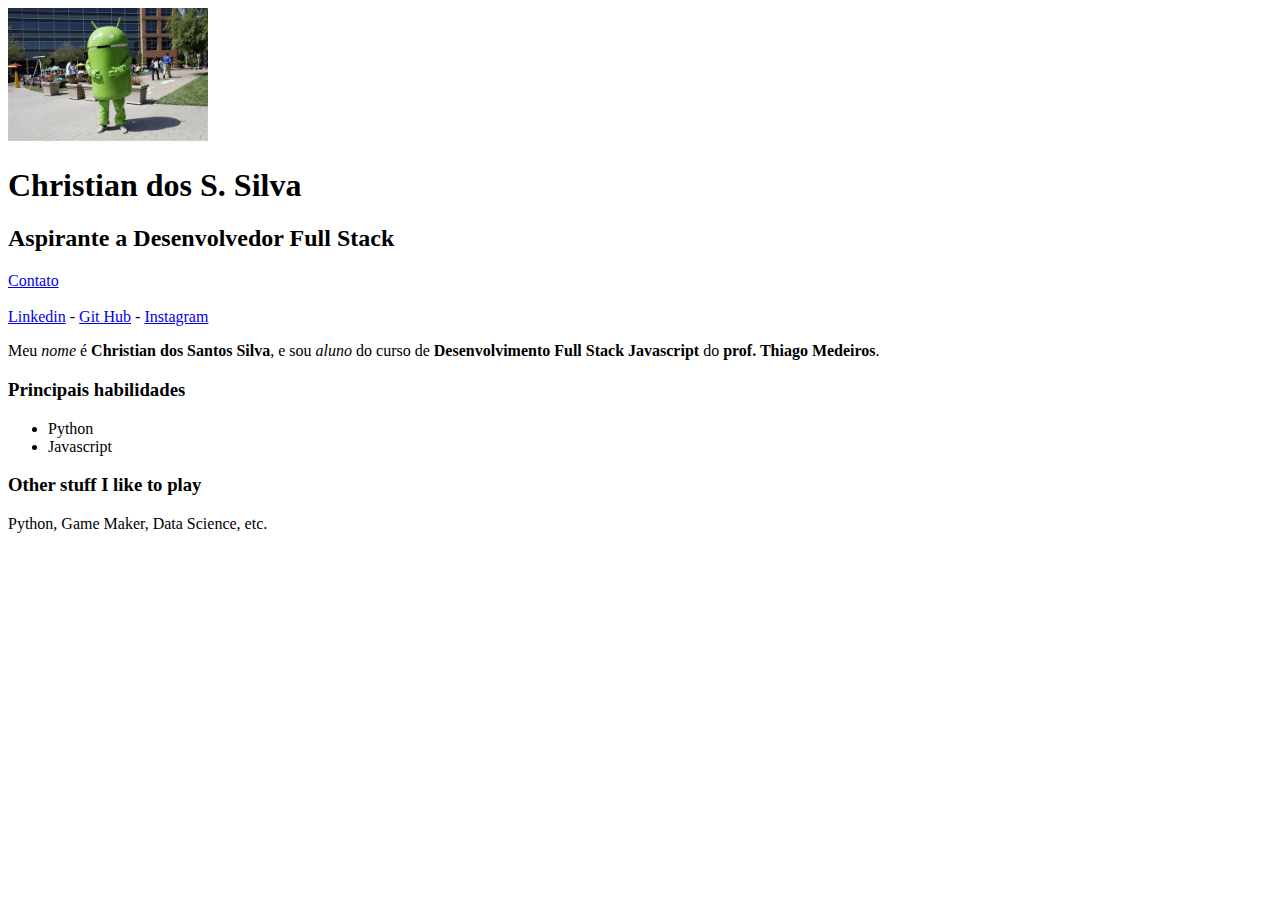
<file: 01 - HTML/aulas-04-05-06-07/index.html>
<!DOCTYPE html>
<html lang="pt-br">
<head>
    <meta charset="UTF-8">
    <meta http-equiv="X-UA-Compatible" content="IE=edge">
    <meta name="viewport" content="width=device-width, initial-scale=1.0">
    <title>Christian dos S. Silva</title>
</head>
<body>

    <img src="android.jpeg" alt="Foto: mascote do Android" width="200px">
    <h1>Christian dos S. Silva</h1>
    <h2>Aspirante a Desenvolvedor Full Stack</h2>

    <a href="contato.html">Contato</a>

    <br><br>

    <a href="https://www.linkedin.com" target="_blank">Linkedin</a>
    -
    <a href="https://www.github.com" target="_blank">Git Hub</a>
    -
    <a href="https://www.instagram.com" target="_blank">Instagram</a>


    <p>
        Meu <em>nome</em> é <strong>Christian dos Santos Silva</strong>, e sou <i>aluno</i> do curso de <strong>Desenvolvimento Full Stack Javascript</strong> do <b>prof. Thiago Medeiros</b>.
    </p>

    <h3>Principais habilidades</h3>
    <ul>
        <li>Python</li>
        <li>Javascript</li>
    </ul>

    <h3>Other stuff I like to play</h3>
    <p>
        Python, Game Maker, Data Science, etc.
    </p>
</body>
</html>
</file>
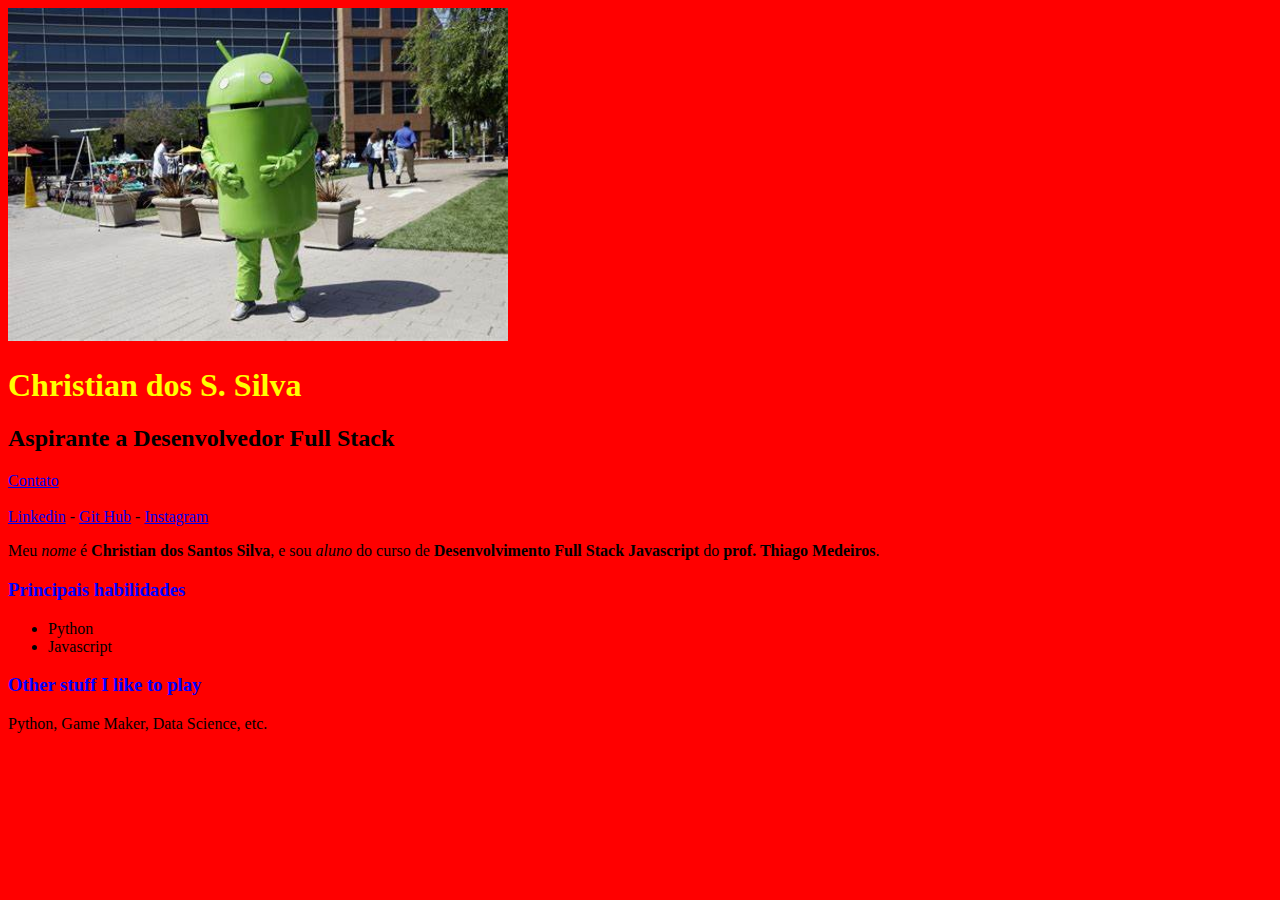
<file: 02 - CSS/aula01 - Tag, Class e ID/index.html>
<!DOCTYPE html>
<html lang="pt-br">
<head>
    <meta charset="UTF-8">
    <meta http-equiv="X-UA-Compatible" content="IE=edge">
    <meta name="viewport" content="width=device-width, initial-scale=1.0">
    <title>Christian dos S. Silva</title> 
    
    <link rel="stylesheet" href="style.css">   
</head>
<body>

    <img src="android.jpeg" alt="Foto: mascote do Android" class="foto">

    <h1 id="titulo-principal">Christian dos S. Silva</h1>
    <h2>Aspirante a Desenvolvedor Full Stack</h2>

    <a href="contato.html">Contato</a>

    <br><br>

    <a href="https://www.linkedin.com" target="_blank">Linkedin</a>
    -
    <a href="https://www.github.com" target="_blank">Git Hub</a>
    -
    <a href="https://www.instagram.com" target="_blank">Instagram</a>


    <p>
        Meu <em>nome</em> é <strong>Christian dos Santos Silva</strong>, e sou <i>aluno</i> do curso de <strong>Desenvolvimento Full Stack Javascript</strong> do <b>prof. Thiago Medeiros</b>.
    </p>

    <h3>Principais habilidades</h3>
    <ul>
        <li>Python</li>
        <li>Javascript</li>
    </ul>

    <h3>Other stuff I like to play</h3>
    <p>
        Python, Game Maker, Data Science, etc.
    </p>
</body>
</html>
</file>
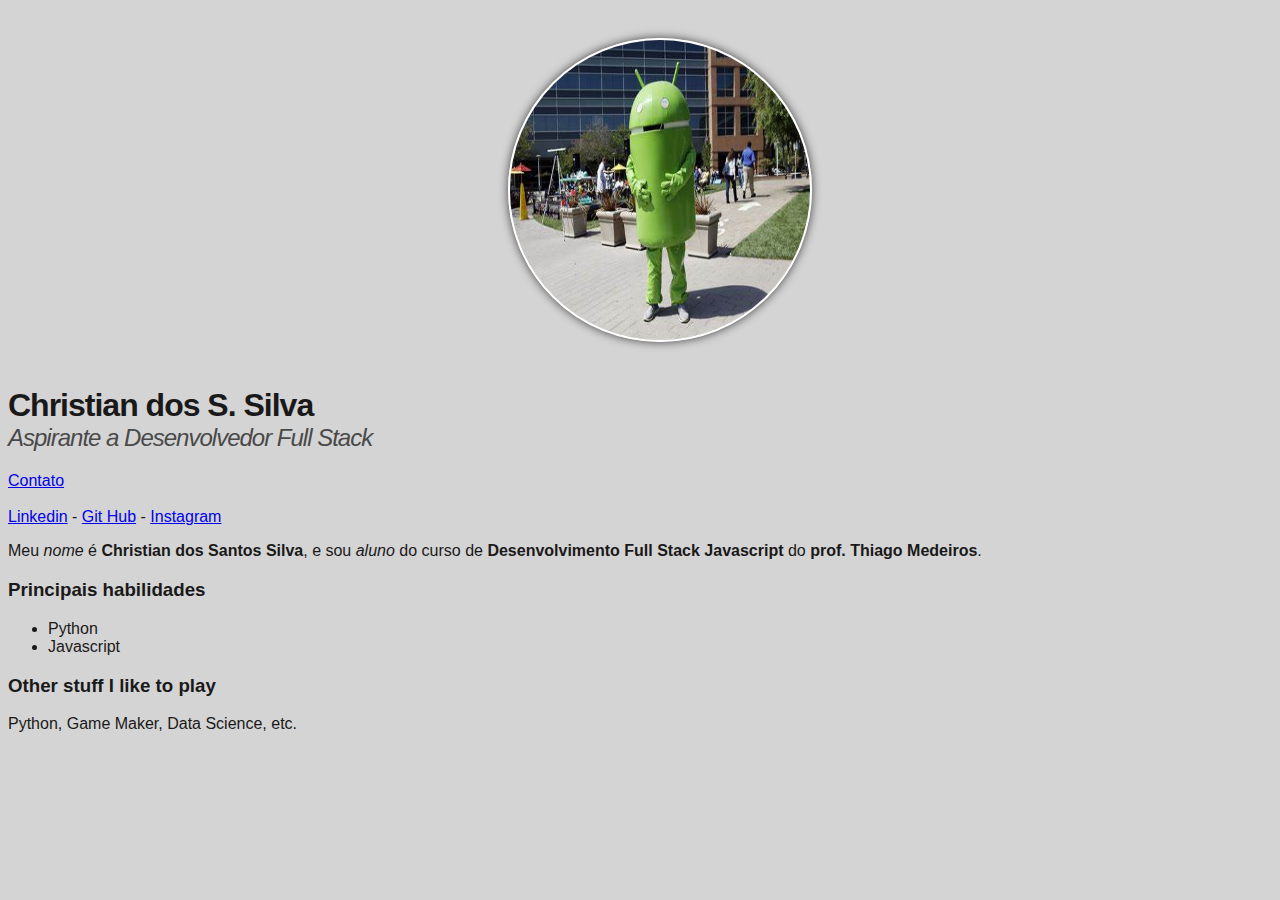
<file: 02 - CSS/aula08 - Ajuste de texto/index.html>
<!DOCTYPE html>
<html lang="pt-br">
<head>
    <meta charset="UTF-8">
    <meta http-equiv="X-UA-Compatible" content="IE=edge">
    <meta name="viewport" content="width=device-width, initial-scale=1.0">
    <title>Christian dos S. Silva</title> 
    
    <link rel="stylesheet" href="style.css">   
</head>
<body>

    <img src="android.jpeg" alt="Foto: mascote do Android" class="foto">

    <h1>Christian dos S. Silva</h1>
    <h2>Aspirante a Desenvolvedor Full Stack</h2>

    <a href="contato.html">Contato</a>

    <br><br>

    <a href="https://www.linkedin.com" target="_blank">Linkedin</a>
    -
    <a href="https://www.github.com" target="_blank">Git Hub</a>
    -
    <a href="https://www.instagram.com" target="_blank">Instagram</a>


    <p>
        Meu <em>nome</em> é <strong>Christian dos Santos Silva</strong>, e sou <i>aluno</i> do curso de <strong>Desenvolvimento Full Stack Javascript</strong> do <b>prof. Thiago Medeiros</b>.
    </p>

    <h3>Principais habilidades</h3>
    <ul>
        <li>Python</li>
        <li>Javascript</li>
    </ul>

    <h3>Other stuff I like to play</h3>
    <p>
        Python, Game Maker, Data Science, etc.
    </p>
</body>
</html>
</file>
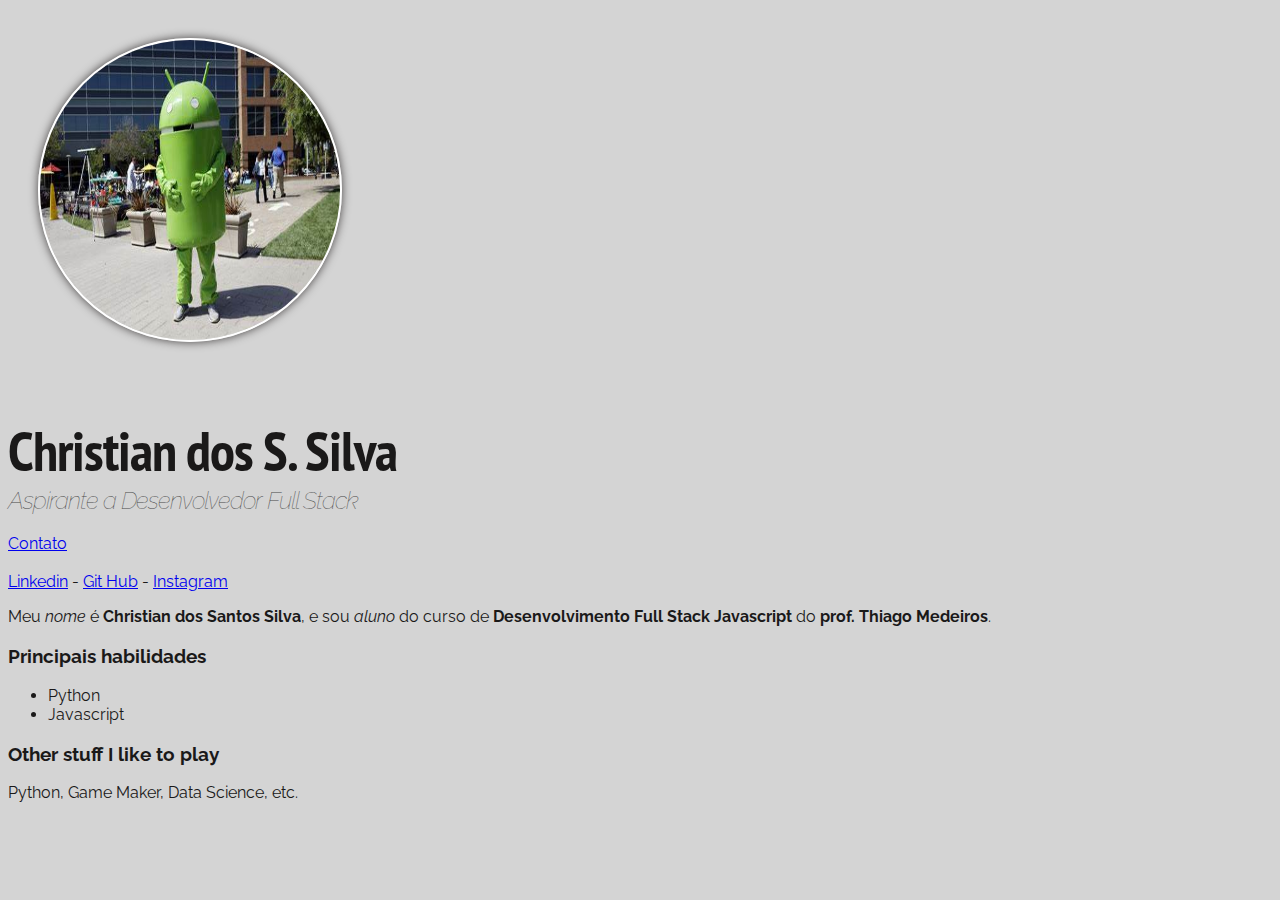
<file: 02 - CSS/aula09 - Google fonts/index.html>
<!DOCTYPE html>
<html lang="pt-br">
<head>
    <meta charset="UTF-8">
    <meta http-equiv="X-UA-Compatible" content="IE=edge">
    <meta name="viewport" content="width=device-width, initial-scale=1.0">
    <title>Christian dos S. Silva</title> 
    
    <link rel="preconnect" href="https://fonts.googleapis.com">
    <link rel="preconnect" href="https://fonts.gstatic.com" crossorigin>
    <link href="https://fonts.googleapis.com/css2?family=PT+Sans+Narrow:wght@700&family=Raleway&display=swap" rel="stylesheet">
    <link rel="stylesheet" href="style.css">   
</head>
<body>

    <img src="android.jpeg" alt="Foto: mascote do Android" class="foto">

    <h1>Christian dos S. Silva</h1>
    <h2>Aspirante a Desenvolvedor Full Stack</h2>

    <a href="contato.html">Contato</a>

    <br><br>

    <a href="https://www.linkedin.com" target="_blank">Linkedin</a>
    -
    <a href="https://www.github.com" target="_blank">Git Hub</a>
    -
    <a href="https://www.instagram.com" target="_blank">Instagram</a>


    <p>
        Meu <em>nome</em> é <strong>Christian dos Santos Silva</strong>, e sou <i>aluno</i> do curso de <strong>Desenvolvimento Full Stack Javascript</strong> do <b>prof. Thiago Medeiros</b>.
    </p>

    <h3>Principais habilidades</h3>
    <ul>
        <li>Python</li>
        <li>Javascript</li>
    </ul>

    <h3>Other stuff I like to play</h3>
    <p>
        Python, Game Maker, Data Science, etc.
    </p>
</body>
</html>
</file>
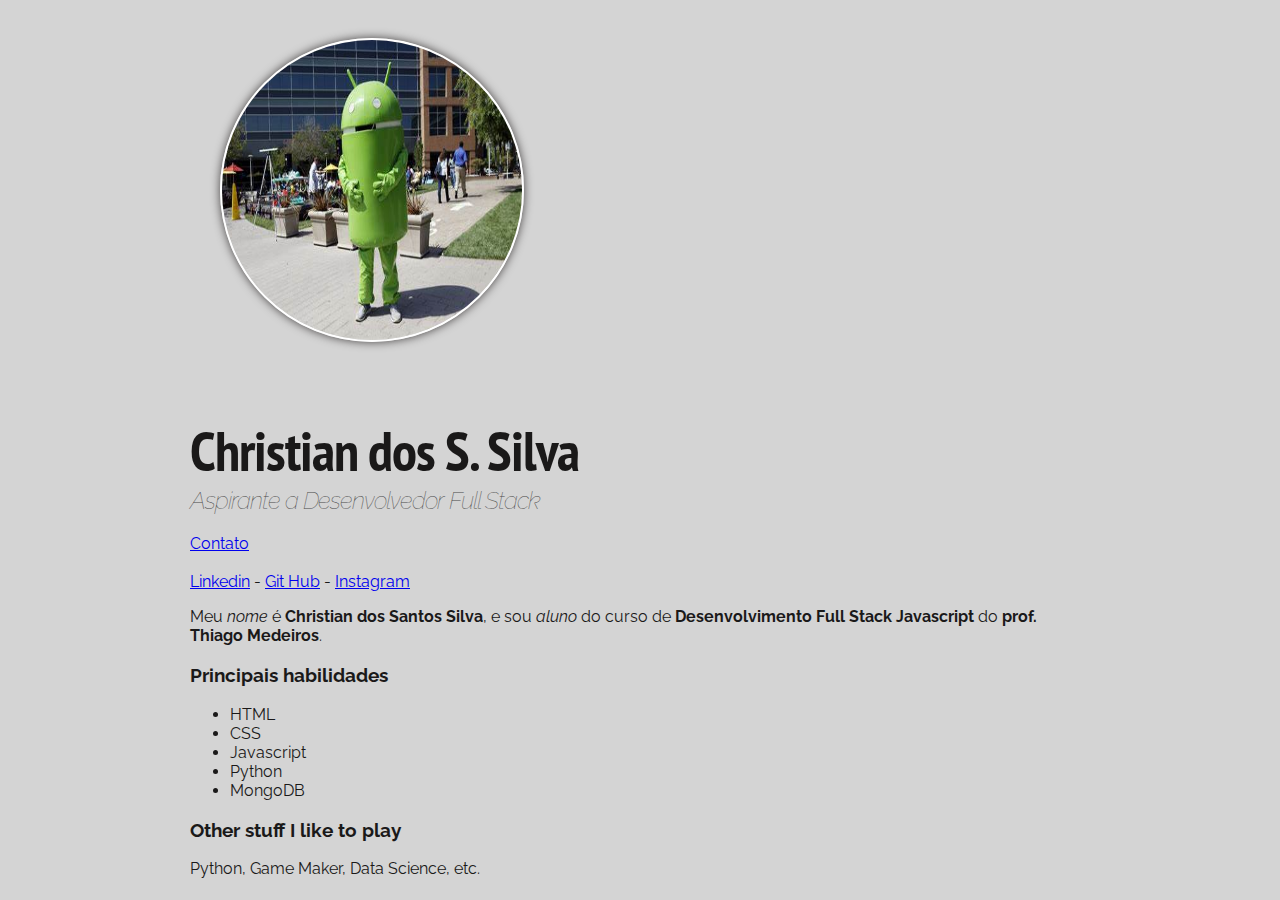
<file: 02 - CSS/aula10 - div/index.html>
<!DOCTYPE html>
<html lang="pt-br">
<head>
    <meta charset="UTF-8">
    <meta http-equiv="X-UA-Compatible" content="IE=edge">
    <meta name="viewport" content="width=device-width, initial-scale=1.0">
    <title>Christian dos S. Silva</title> 
    
    <link rel="preconnect" href="https://fonts.googleapis.com">
    <link rel="preconnect" href="https://fonts.gstatic.com" crossorigin>
    <link href="https://fonts.googleapis.com/css2?family=PT+Sans+Narrow:wght@700&family=Raleway&display=swap" rel="stylesheet">
    <link rel="stylesheet" href="style.css">   
</head>
<body>
    
    <div class="container">
        <img src="android.jpeg" alt="Foto: mascote do Android" class="foto">
        <h1>Christian dos S. Silva</h1>
        <h2>Aspirante a Desenvolvedor Full Stack</h2>
        <a href="contato.html">Contato</a>
        <br><br>
        <a href="https://www.linkedin.com" target="_blank">Linkedin</a>
        -
        <a href="https://www.github.com" target="_blank">Git Hub</a>
        -
        <a href="https://www.instagram.com" target="_blank">Instagram</a>
        <p>
            Meu <em>nome</em> é <strong>Christian dos Santos Silva</strong>, e sou <i>aluno</i> do curso de <strong>Desenvolvimento Full Stack Javascript</strong> do <b>prof. Thiago Medeiros</b>.
        </p>
        <h3>Principais habilidades</h3>
        <ul>
            <li>HTML</li>
            <li>CSS</li>
            <li>Javascript</li>
            <li>Python</li>
            <li>MongoDB</li>
        </ul>
        <h3>Other stuff I like to play</h3>
        <p>
            Python, Game Maker, Data Science, etc.
        </p>
    </div>

</body>
</html>
</file>
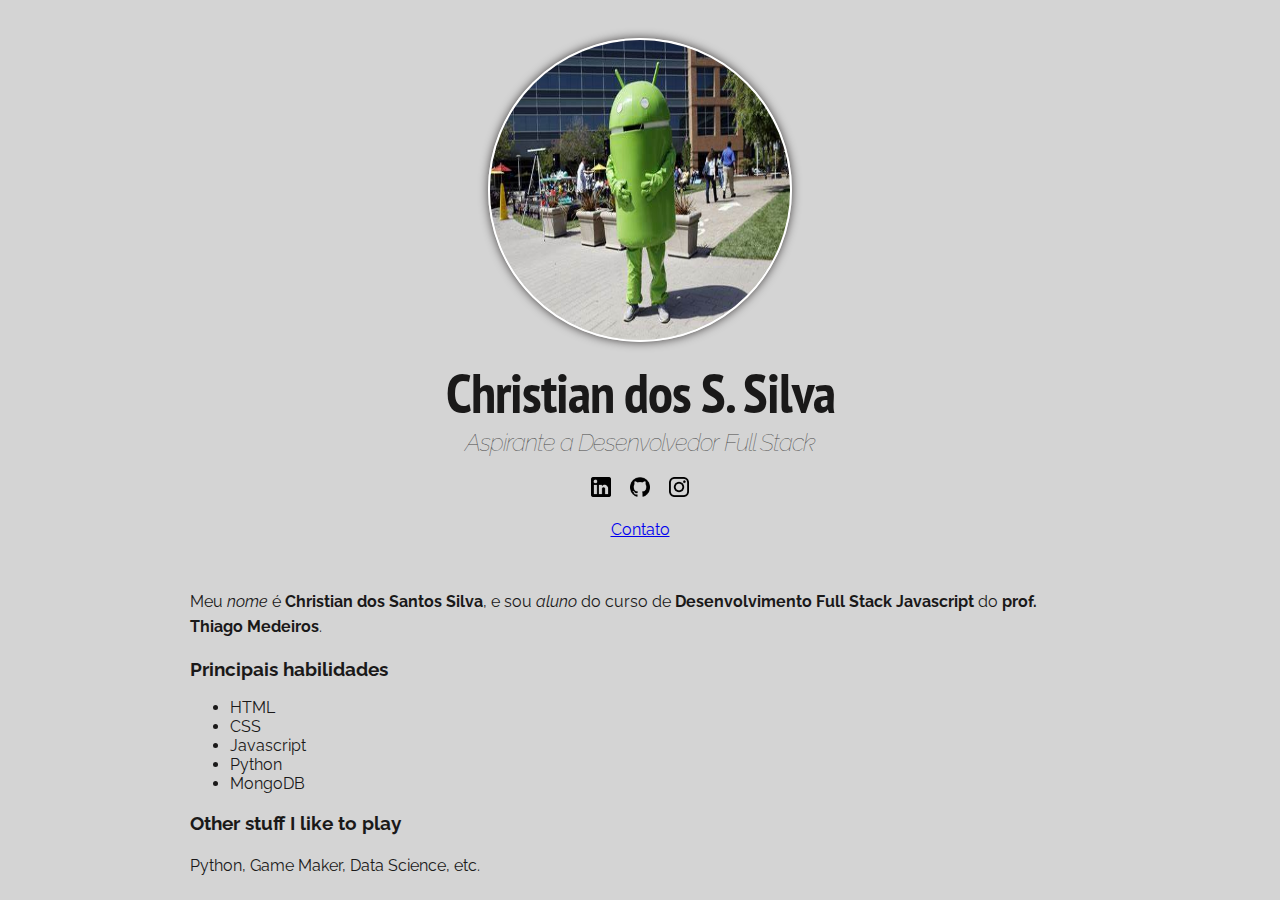
<file: 02 - CSS/aula11 - finalizando currículo I/index.html>
<!DOCTYPE html>
<html lang="pt-br">
<head>
    <meta charset="UTF-8">
    <meta http-equiv="X-UA-Compatible" content="IE=edge">
    <meta name="viewport" content="width=device-width, initial-scale=1.0">
    <title>Christian dos S. Silva</title> 
    
    <link rel="preconnect" href="https://fonts.googleapis.com">
    <link rel="preconnect" href="https://fonts.gstatic.com" crossorigin>
    <link href="https://fonts.googleapis.com/css2?family=PT+Sans+Narrow:wght@700&family=Raleway&display=swap" rel="stylesheet">
    <link rel="stylesheet" href="style.css">   
</head>
<body>
    
    <div class="container">
        <div class="profile">
            <img src="android.jpeg" alt="Foto: mascote do Android" class="foto">
            <h1>Christian dos S. Silva</h1>
            <h2>Aspirante a Desenvolvedor Full Stack</h2>  
                        
            <a href="https://www.linkedin.com" target="_blank" class="social-links">
                <img src="icones/logo-linkedin.png" alt="Logo: Linkedin" class="social-icons">
            </a>
            
            <a href="https://www.github.com" target="_blank" class="social-links">
                <img src="icones/logo-github.png" alt="Logo: Github" class="social-icons github">
            </a>
            
            <a href="https://www.instagram.com" target="_blank" class="social-links">
                <img src="icones/logo-instagram.png" alt="Logo: Instagram" class="social-icons">
            </a>
            <br><br>
            <a href="contato.html">Contato</a>            
        </div>
        <p>
            Meu <em>nome</em> é <strong>Christian dos Santos Silva</strong>, e sou <i>aluno</i> do curso de <strong>Desenvolvimento Full Stack Javascript</strong> do <b>prof. Thiago Medeiros</b>.
        </p>
        <h3>Principais habilidades</h3>
        <ul>
            <li>HTML</li>
            <li>CSS</li>
            <li>Javascript</li>
            <li>Python</li>
            <li>MongoDB</li>
        </ul>
        <h3>Other stuff I like to play</h3>
        <p>
            Python, Game Maker, Data Science, etc.
        </p>
    </div>

</body>
</html>
</file>
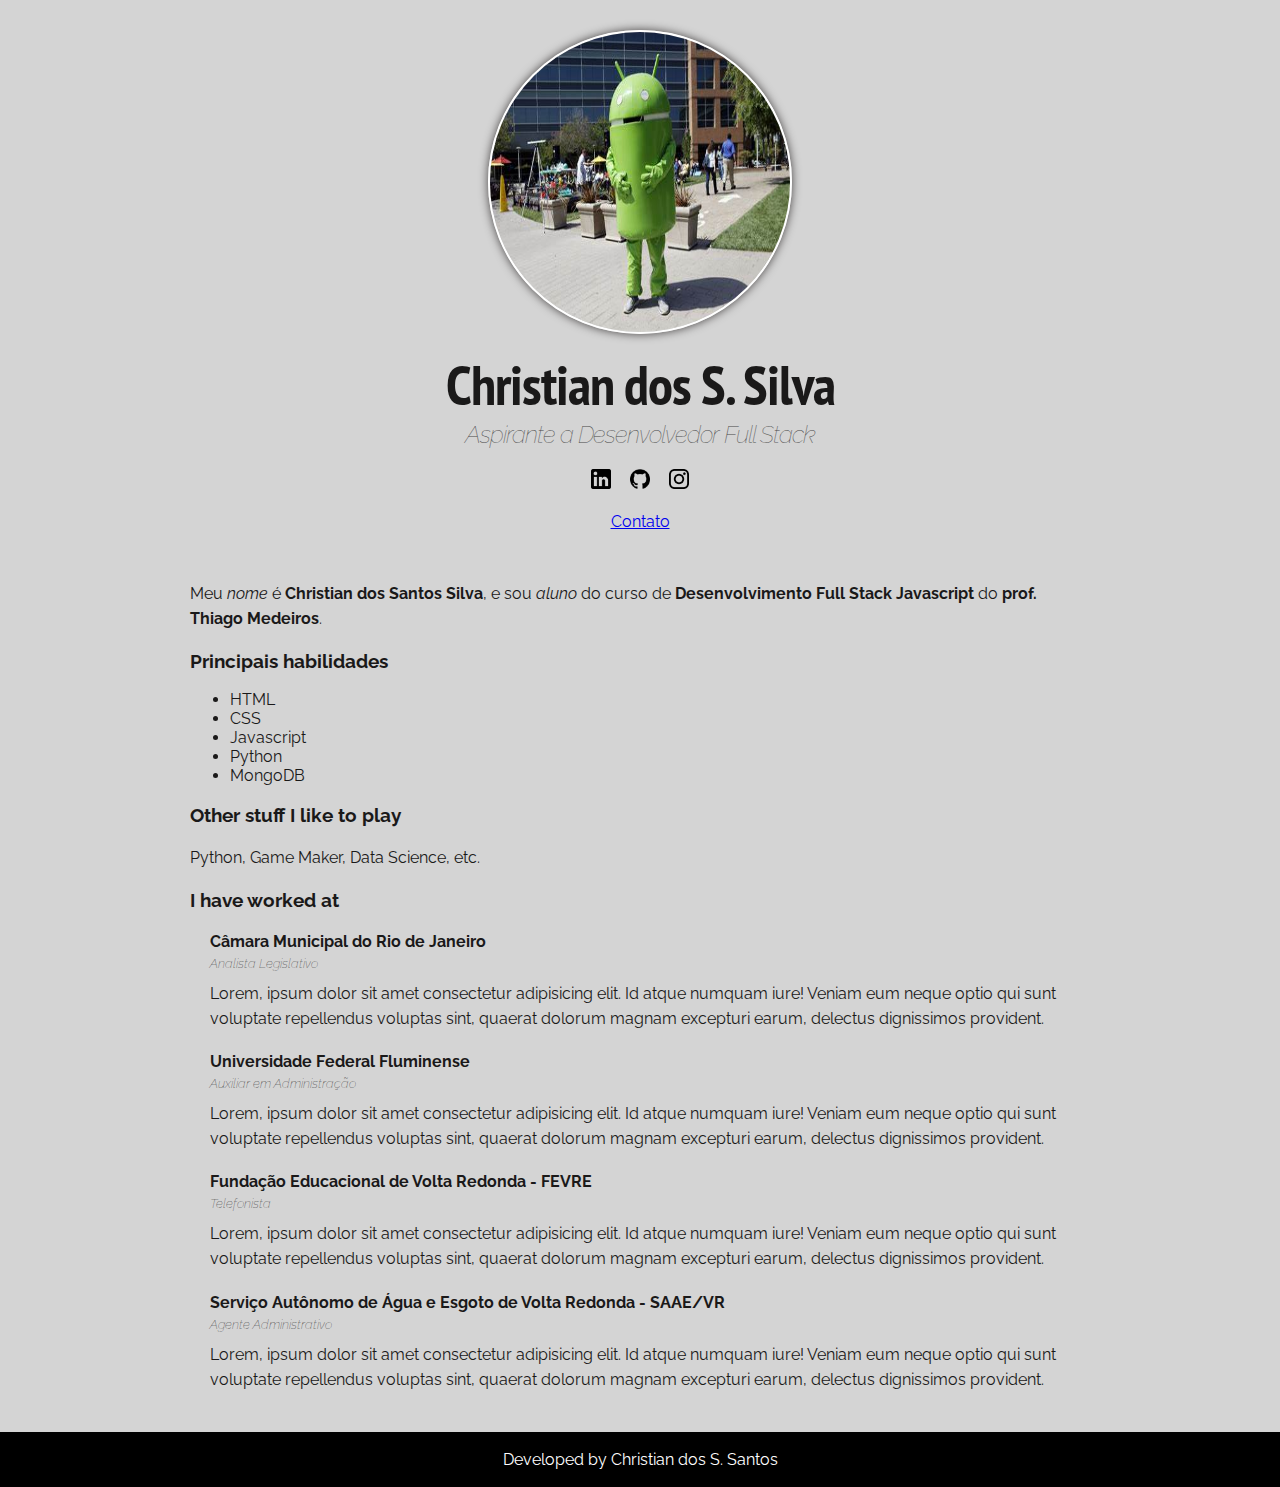
<file: 02 - CSS/aula12 - finalizando currículo II/index.html>
<!DOCTYPE html>
<html lang="pt-br">
<head>
    <meta charset="UTF-8">
    <meta http-equiv="X-UA-Compatible" content="IE=edge">
    <meta name="viewport" content="width=device-width, initial-scale=1.0">
    <title>Christian dos S. Silva</title> 
    
    <link rel="preconnect" href="https://fonts.googleapis.com">
    <link rel="preconnect" href="https://fonts.gstatic.com" crossorigin>
    <link href="https://fonts.googleapis.com/css2?family=PT+Sans+Narrow:wght@700&family=Raleway&display=swap" rel="stylesheet">
    <link rel="stylesheet" href="style.css">   
</head>
<body>
    
    <div class="container">
        <div class="profile">
            <img src="android.jpeg" alt="Foto: mascote do Android" class="foto">
            <h1>Christian dos S. Silva</h1>
            <h2>Aspirante a Desenvolvedor Full Stack</h2>  
                        
            <a href="https://www.linkedin.com" target="_blank" class="social-links">
                <img src="icones/logo-linkedin.png" alt="Logo: Linkedin" class="social-icons">
            </a>
            
            <a href="https://www.github.com" target="_blank" class="social-links">
                <img src="icones/logo-github.png" alt="Logo: Github" class="social-icons github">
            </a>
            
            <a href="https://www.instagram.com" target="_blank" class="social-links">
                <img src="icones/logo-instagram.png" alt="Logo: Instagram" class="social-icons">
            </a>
            <br><br>
            <a href="contato.html">Contato</a>            
        </div>
        <p>
            Meu <em>nome</em> é <strong>Christian dos Santos Silva</strong>, e sou <i>aluno</i> do curso de <strong>Desenvolvimento Full Stack Javascript</strong> do <b>prof. Thiago Medeiros</b>.
        </p>
        <h3>Principais habilidades</h3>
        <ul>
            <li>HTML</li>
            <li>CSS</li>
            <li>Javascript</li>
            <li>Python</li>
            <li>MongoDB</li>
        </ul>
        <h3>Other stuff I like to play</h3>
        <p>
            Python, Game Maker, Data Science, etc.
        </p>

        <h3>I have worked at</h3>
        <ul class="jobs-list">
            <li>
                <h4>Câmara Municipal do Rio de Janeiro</h4>
                <h5>Analista Legislativo</h5>
                <p class="jobs-list-p">
                    Lorem, ipsum dolor sit amet consectetur adipisicing elit. Id atque numquam iure! Veniam eum neque optio qui sunt voluptate repellendus voluptas sint, quaerat dolorum magnam excepturi earum, delectus dignissimos provident.
                </p>
            </li>
            <li>
                <h4>Universidade Federal Fluminense</h4>
                <h5>Auxiliar em Administração</h5>
                <p class="jobs-list-p">
                    Lorem, ipsum dolor sit amet consectetur adipisicing elit. Id atque numquam iure! Veniam eum neque optio qui sunt voluptate repellendus voluptas sint, quaerat dolorum magnam excepturi earum, delectus dignissimos provident.
                </p>
            </li>
            <li>
                <h4>Fundação Educacional de Volta Redonda - FEVRE</h4>
                <h5>Telefonista</h5>
                <p class="jobs-list-p">
                    Lorem, ipsum dolor sit amet consectetur adipisicing elit. Id atque numquam iure! Veniam eum neque optio qui sunt voluptate repellendus voluptas sint, quaerat dolorum magnam excepturi earum, delectus dignissimos provident.
                </p>
            </li>
            <li>
                <h4>Serviço Autônomo de Água e Esgoto de Volta Redonda - SAAE/VR</h4>
                <h5>Agente Administrativo</h5>
                <p class="jobs-list-p">
                    Lorem, ipsum dolor sit amet consectetur adipisicing elit. Id atque numquam iure! Veniam eum neque optio qui sunt voluptate repellendus voluptas sint, quaerat dolorum magnam excepturi earum, delectus dignissimos provident.
                </p>
            </li>
        </ul>
    </div>

    <div class="footer">
        <p>Developed by Christian dos S. Santos</p>
    </div>

</body>
</html>
</file>
<file: 02 - CSS/aula01 - Tag, Class e ID/style.css>
/*
Estrutura básica do CSS

seletor {
    propriedade: valor;
}

*/

body {
    background: red;
}

h3 {
    color: blue;
}

.foto {
    width: 500px;
}

#titulo-principal {
    color: yellow;
}
</file>
<file: 02 - CSS/aula08 - Ajuste de texto/style.css>
/*
Estrutura básica do CSS

seletor {
    propriedade: valor;
}

*/

body {
    background: rgb(212, 212, 212);
    font-family: Arial, Helvetica, sans-serif;
    color: rgb(26, 25, 25);
}

h1 {
    margin-bottom: 0;
    letter-spacing: -1px;
}

h2 {
    margin-top: 0;
    font-style: italic;
    color: rgb(73, 73, 73);
    font-weight: 100;
    letter-spacing: -1px;
}

.foto {
    width: 300px;
    height: 300px;
    border-radius: 50%;

    /*
    border-width: 5px;
    border-style: dashed;
    border-color: green;
    */
    border: 2px solid #fff; /* shorthand */
    

    /*
    margin-top: 30px;
    margin-right: 15px;
    margin-bottom: 20px;
    margin-left: 500px;
    */
    margin: 30px 15px 20px 500px; /* shorthand */
    box-shadow: 0px 0px 10px rgb(68, 65, 65);
}
</file>
<file: 02 - CSS/aula09 - Google fonts/style.css>
/*
Estrutura básica do CSS

seletor {
    propriedade: valor;
}

*/

body {
    background: rgb(212, 212, 212);
    color: rgb(26, 25, 25);
    font-family: 'Raleway', sans-serif;
}

h1 {
    margin-bottom: 0;
    letter-spacing: -1px;
    font-family: 'PT Sans Narrow', sans-serif;
    font-size: 3.5em;
}

h2 {
    margin-top: 0;
    font-style: italic;
    color: rgb(73, 73, 73);
    font-weight: 100;
    letter-spacing: -1px;
}

.foto {
    width: 300px;
    height: 300px;
    border-radius: 50%;

    /*
    border-width: 5px;
    border-style: dashed;
    border-color: green;
    */
    border: 2px solid #fff; /* shorthand */
    

    /*
    margin-top: 30px;
    margin-right: 15px;
    margin-bottom: 20px;
    margin-left: 500px;
    */
    /* margin: 30px 15px 20px 500px; */ /* shorthand */
    margin: 30px;
    box-shadow: 0px 0px 10px rgb(68, 65, 65);
}
</file>
<file: 02 - CSS/aula10 - div/style.css>
/*
Estrutura básica do CSS

seletor {
    propriedade: valor;
}

*/

body {
    background: rgb(212, 212, 212);
    color: rgb(26, 25, 25);
    font-family: 'Raleway', sans-serif;
}

.container {
    width: 900px;
    margin: 0 auto;
}

h1 {
    margin-bottom: 0;
    letter-spacing: -1px;
    font-family: 'PT Sans Narrow', sans-serif;
    font-size: 3.5em;
}

h2 {
    margin-top: 0;
    font-style: italic;
    color: rgb(73, 73, 73);
    font-weight: 100;
    letter-spacing: -1px;
}

.foto {
    width: 300px;
    height: 300px;
    border-radius: 50%;

    /*
    border-width: 5px;
    border-style: dashed;
    border-color: green;
    */
    border: 2px solid #fff; /* shorthand */
    

    /*
    margin-top: 30px;
    margin-right: 15px;
    margin-bottom: 20px;
    margin-left: 500px;
    */
    /* margin: 30px 15px 20px 500px; */ /* shorthand */
    margin: 30px;
    box-shadow: 0px 0px 10px rgb(68, 65, 65);
}
</file>
<file: 02 - CSS/aula11 - finalizando currículo I/style.css>
/*
Estrutura básica do CSS

seletor {
    propriedade: valor;
}

*/

body {
    background: rgb(212, 212, 212);
    color: rgb(26, 25, 25);
    font-family: 'Raleway', sans-serif;
}

.container {
    width: 900px;
    margin: 0 auto;
}

.profile {
    text-align: center;
    margin-bottom: 50px;
}

h1 {
    margin-bottom: 0;
    margin-top: 10px;
    letter-spacing: -1px;
    font-family: 'PT Sans Narrow', sans-serif;
    font-size: 3.5em;
}

h2 {
    margin-top: 0;
    font-style: italic;
    color: rgb(73, 73, 73);
    font-weight: 100;
    letter-spacing: -1px;
}

p {
    line-height: 25px;
}

.foto {
    width: 300px;
    height: 300px;
    border-radius: 50%;

    /*
    border-width: 5px;
    border-style: dashed;
    border-color: green;
    */
    border: 2px solid #fff; /* shorthand */
    

    /*
    margin-top: 30px;
    margin-right: 15px;
    margin-bottom: 20px;
    margin-left: 500px;
    */
    /* margin: 30px 15px 20px 500px; */ /* shorthand */
    margin: 30px 30px 0;
    box-shadow: 0px 0px 10px rgb(68, 65, 65);
}

.social-links {
    text-decoration: none;
}

.social-icons {
    width: 20px;
}

.github {
    margin: 0 15px;
}
</file>
<file: 02 - CSS/aula12 - finalizando currículo II/style.css>
/*
Estrutura básica do CSS

seletor {
    propriedade: valor;
}

*/

body {
    background: rgb(212, 212, 212);
    color: rgb(26, 25, 25);
    font-family: 'Raleway', sans-serif;
    margin: 0;
}

.container {
    width: 900px;
    margin: 0 auto;
}

.profile {
    text-align: center;
    margin-bottom: 50px;
}

h1 {
    margin-bottom: 0;
    margin-top: 10px;
    letter-spacing: -1px;
    font-family: 'PT Sans Narrow', sans-serif;
    font-size: 3.5em;
}

h2 {
    margin-top: 0;
    font-style: italic;
    color: rgb(73, 73, 73);
    font-weight: 100;
    letter-spacing: -1px;
}

h4 {
    margin-bottom: 5px;
}

h5 {
    margin-top: 0;
    margin-bottom: 10px;
    font-weight: 100;
    font-style: italic;
}

.jobs-list-p {
    margin-top: 0px;
}

p {
    line-height: 25px;
}

.foto {
    width: 300px;
    height: 300px;
    border-radius: 50%;

    /*
    border-width: 5px;
    border-style: dashed;
    border-color: green;
    */
    border: 2px solid #fff; /* shorthand */
    

    /*
    margin-top: 30px;
    margin-right: 15px;
    margin-bottom: 20px;
    margin-left: 500px;
    */
    /* margin: 30px 15px 20px 500px; */ /* shorthand */
    margin: 30px 30px 0;
    box-shadow: 0px 0px 10px rgb(68, 65, 65);
}

.social-links {
    text-decoration: none;
}

.social-icons {
    width: 20px;
}

.github {
    margin: 0 15px;
}

.jobs-list {
    list-style: none;
    padding-left: 20px;
}

.footer {
    margin-top: 40px;
    background-color: black;
    color: white;
    text-align: center;
}

.footer > p {
    margin: 0;
    padding: 15px 0; 
}
</file>
